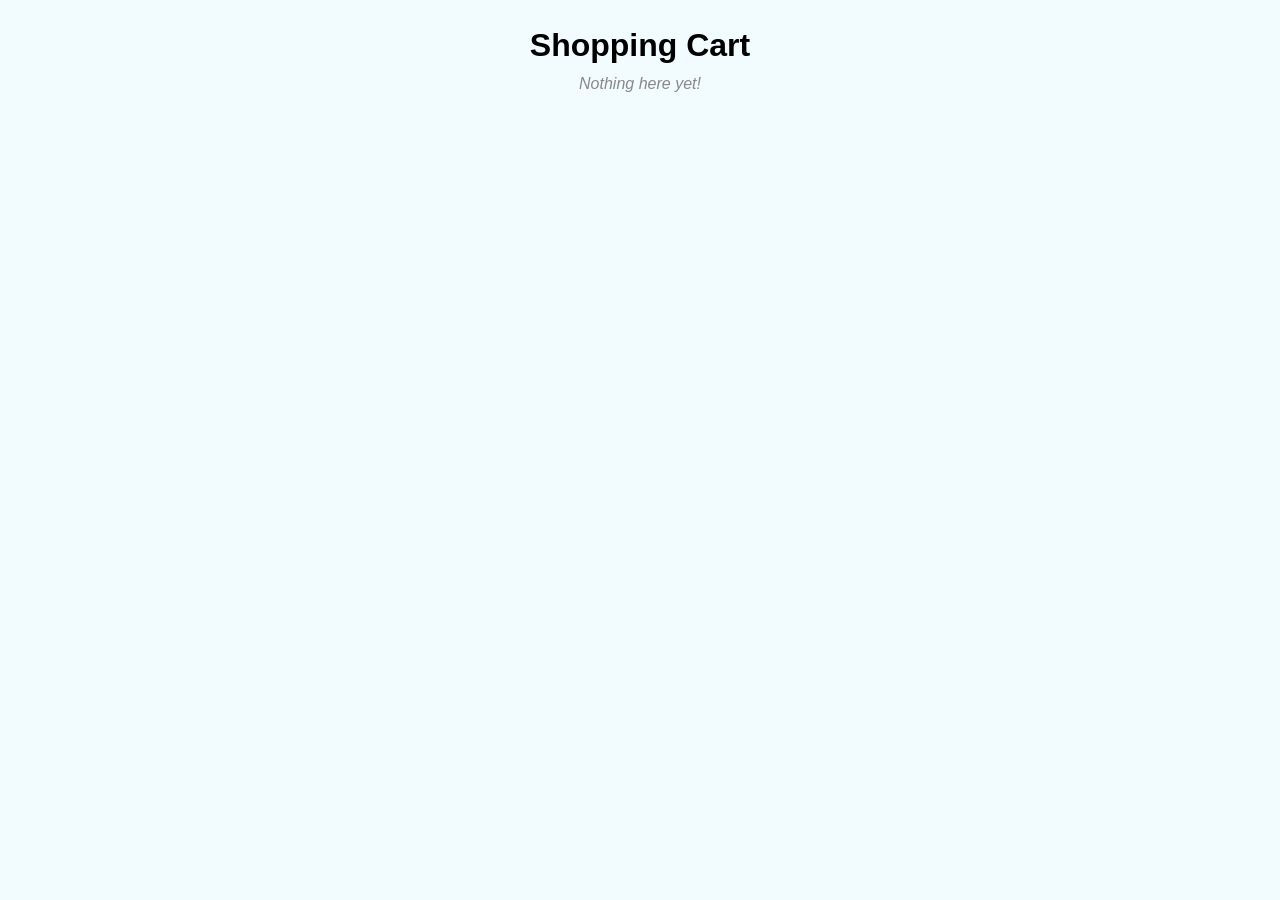
<file: cart.html>
<!DOCTYPE html>
<html lang="en">
<head>
  <meta charset="UTF-8">
  <meta name="viewport" content="width=device-width, initial-scale=1.0">
  <title>Shopping Cart</title>
  <link rel="stylesheet" href="styles.css">
</head>
<body>
  <div class="cart-container">
    <h1>Shopping Cart</h1>
    <div id="cart-items">
      <!-- Cart items will be added here dynamically -->
    </div>
    <div id="cart-placeholder" class="placeholder">Nothing here yet!</div>
  </div>

  <script src="cart.js"></script>
</body>
</html>
</file>
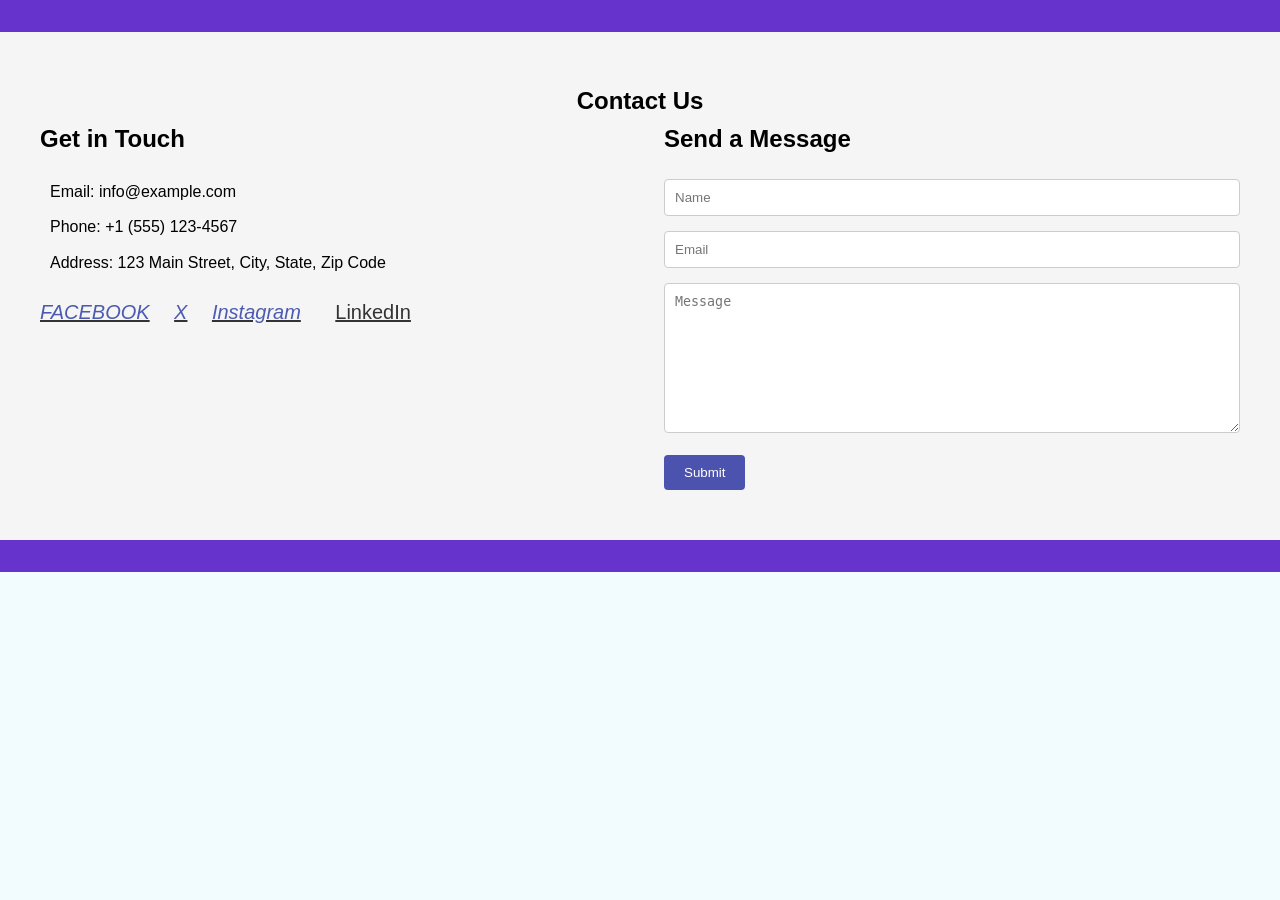
<file: contactus.html>
<!DOCTYPE html>
<html lang="en">
<head>
    <meta charset="UTF-8">
    <meta name="viewport" content="width=device-width, initial-scale=1.0">
    <title>Contact Us - Best Electronics Website</title>
    <link rel="stylesheet" href="styles.css">
</head>
<body>
    <header>
        <!-- Header content (e.g., logo, navigation) -->
    </header>

    <section id="contact-us">
        <h2>Contact Us</h2>
        <div class="contact-container">
          <div class="contact-info">
            <h3>Get in Touch</h3>
            <p><i class="fas fa-envelope"></i> Email: info@example.com</p>
            <p><i class="fas fa-phone"></i> Phone: +1 (555) 123-4567</p>
            <p><i class="fas fa-map-marker-alt"></i> Address: 123 Main Street, City, State, Zip Code</p>
            <div class="social-links">
              <a href="#"><i class="fab fa-facebook">FACEBOOK</i></a>
              <a href="#"><i class="fab fa-twitter">X</i></a>
              <a href="#"><i class="fab fa-instagram">Instagram</i></a>
              <a href="#"><i class="fab fa-linkedin"></i>LinkedIn</a>
            </div>
          </div>
          <div class="contact-form">
            <h3>Send a Message</h3>
            <form>
              <input type="text" placeholder="Name" required>
              <input type="email" placeholder="Email" required>
              <textarea placeholder="Message" required></textarea>
              <button type="submit">Submit</button>
            </form>
          </div>
        </div>
      </section>
    <footer>
        <!-- Footer content -->
    </footer>

    <script src="script.js"></script>
</body>
</html>
</file>
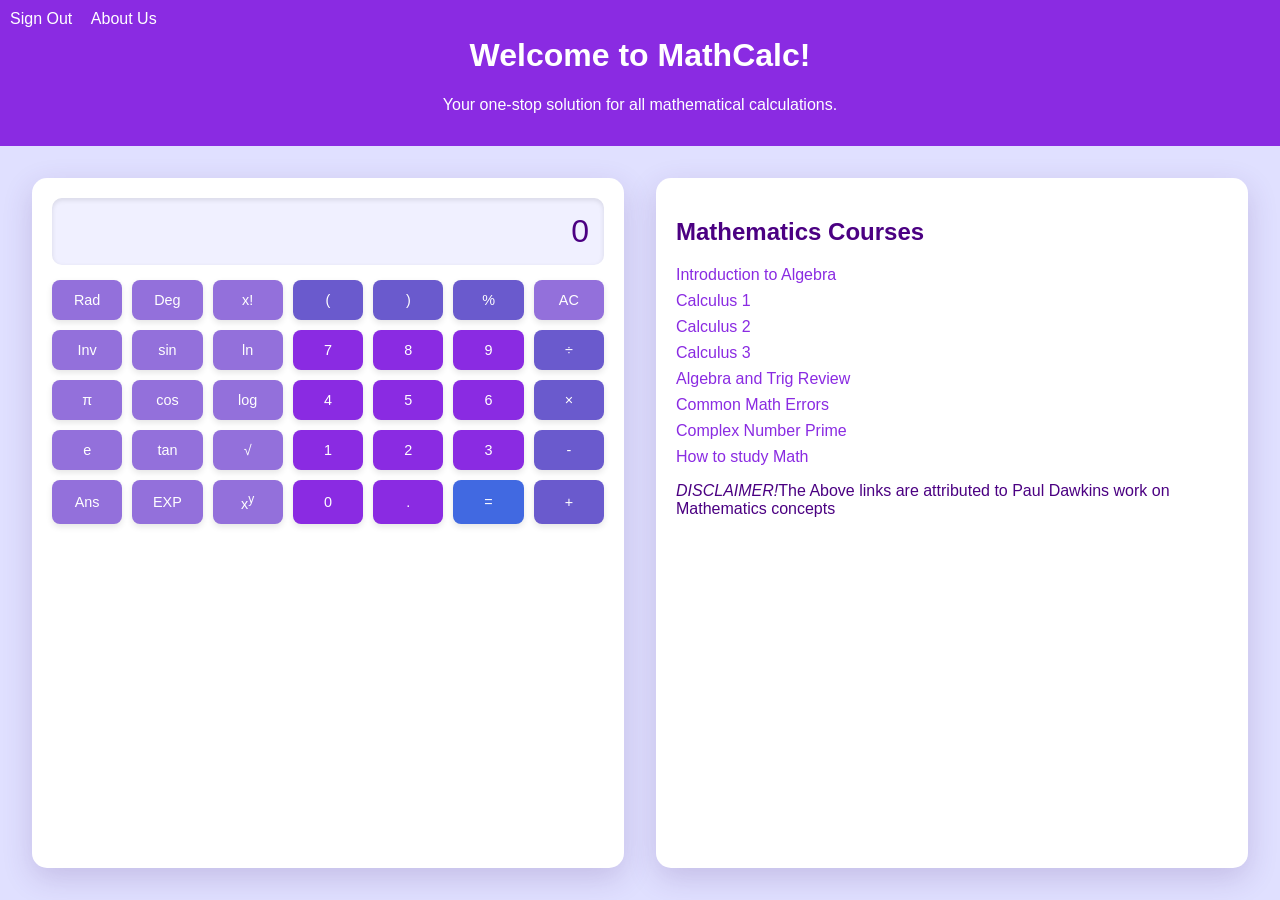
<file: mathcalc.html>
<!DOCTYPE html>
<html lang="en">
<head>
    <meta charset="UTF-8">
    <meta name="viewport" content="width=device-width, initial-scale=1.0">
    <title>Functional Royal Purple Blue Calculator</title>
    <style>
        body {
            font-family: Arial, sans-serif;
            margin: 0;
            padding: 0;
            background-color: #e0e0ff;
            color: #4b0082;
            display: flex;
            flex-direction: column;
            height: 100vh;
        }
        header {
            background-color: #8a2be2;
            color: #ffffff;
            padding: 1rem;
            text-align: center;
        }
        .nav {
            position: absolute;
            top: 10px;
            left: 10px;
        }
        .nav a {
            color: #ffffff;
            margin-right: 15px;
            text-decoration: none;
            transition: color 0.3s ease;
        }
        .nav a:hover {
            color: #9b4dff;
        }
        .content-wrapper {
            display: flex;
            justify-content: space-between;
            padding: 2rem;
            flex: 1;
            overflow: auto;
        }
        .calculator {
            flex: 1;
            background-color: #ffffff;
            border-radius: 15px;
            padding: 20px;
            box-shadow: 0 10px 30px rgba(83, 52, 131, 0.2);
            margin-right: 2rem;
        }
        .display {
            background-color: #f0f0ff;
            color: #4b0082;
            font-size: 2em;
            padding: 15px;
            text-align: right;
            border-radius: 10px;
            margin-bottom: 15px;
            box-shadow: inset 0 2px 5px rgba(0, 0, 0, 0.1);
        }
        .buttons {
            display: grid;
            grid-template-columns: repeat(7, 1fr);
            gap: 10px;
        }
        button {
            background-color: #8a2be2;
            border: none;
            color: #ffffff;
            padding: 12px 5px;
            font-size: 0.9em;
            border-radius: 8px;
            cursor: pointer;
            transition: all 0.3s ease;
            box-shadow: 0 3px 6px rgba(0, 0, 0, 0.1);
        }
        button:hover {
            background-color: #9b4dff;
            transform: translateY(-2px);
            box-shadow: 0 5px 10px rgba(0, 0, 0, 0.2);
        }
        .equals {
            background-color: #4169e1;
        }
        .equals:hover {
            background-color: #6495ed;
        }
        .operator {
            background-color: #6a5acd;
        }
        .operator:hover {
            background-color: #7b68ee;
        }
        .function {
            background-color: #9370db;
        }
        .function:hover {
            background-color: #a082ee;
        }
        .quick-links {
            flex: 1;
            background-color: #ffffff;
            padding: 20px;
            border-radius: 15px;
            box-shadow: 0 10px 30px rgba(83, 52, 131, 0.2);
        }
        .quick-links ul {
            list-style-type: none;
            padding: 0;
        }
        .quick-links li {
            margin-bottom: 0.5rem;
        }
        .quick-links a {
            color: #8a2be2;
            text-decoration: none;
            transition: all 0.3s ease;
        }
        .quick-links a:hover {
            color: #9b4dff;
            text-decoration: underline;
        }
    </style>
</head>
<body>
    <header>
        <div class="nav">
            <a href="index.html">Sign Out</a>
            <a href="#">About Us</a>
        </div>
        <h1>Welcome to MathCalc!</h1>
        <p>Your one-stop solution for all mathematical calculations.</p>
    </header>
    
    <div class="content-wrapper">
        <div class="calculator">
            <div class="display" id="display">0</div>
            <div class="buttons">
                <button class="function" onclick="inputFunction('Rad')">Rad</button>
                <button class="function" onclick="inputFunction('Deg')">Deg</button>
                <button class="function" onclick="calculateFactorial()">x!</button>
                <button class="operator" onclick="inputOperator('(')">(</button>
                <button class="operator" onclick="inputOperator(')')">)</button>
                <button class="operator" onclick="inputOperator('%')">%</button>
                <button class="function" onclick="clearDisplay()">AC</button>
                <button class="function" onclick="inputFunction('Inv')">Inv</button>
                <button class="function" onclick="inputFunction('sin')">sin</button>
                <button class="function" onclick="inputFunction('ln')">ln</button>
                <button onclick="inputDigit(7)">7</button>
                <button onclick="inputDigit(8)">8</button>
                <button onclick="inputDigit(9)">9</button>
                <button class="operator" onclick="inputOperator('/')">÷</button>
                <button class="function" onclick="inputFunction('π')">π</button>
                <button class="function" onclick="inputFunction('cos')">cos</button>
                <button class="function" onclick="inputFunction('log')">log</button>
                <button onclick="inputDigit(4)">4</button>
                <button onclick="inputDigit(5)">5</button>
                <button onclick="inputDigit(6)">6</button>
                <button class="operator" onclick="inputOperator('*')">×</button>
                <button class="function" onclick="inputFunction('e')">e</button>
                <button class="function" onclick="inputFunction('tan')">tan</button>
                <button class="function" onclick="inputFunction('√')">√</button>
                <button onclick="inputDigit(1)">1</button>
                <button onclick="inputDigit(2)">2</button>
                <button onclick="inputDigit(3)">3</button>
                <button class="operator" onclick="inputOperator('-')">-</button>
                <button class="function" onclick="inputFunction('Ans')">Ans</button>
                <button class="function" onclick="inputFunction('EXP')">EXP</button>
                <button class="function" onclick="inputOperator('^')">x<sup>y</sup></button>
                <button onclick="inputDigit(0)">0</button>
                <button onclick="inputOperator('.')">.</button>
                <button class="equals" onclick="calculateResult()">=</button>
                <button class="operator" onclick="inputOperator('+')">+</button>
            </div>
        </div>

        <div class="quick-links">
            <h2>Mathematics Courses</h2>
            <ul>
                <li><a href="https://tutorial.math.lamar.edu/Classes/Alg/Alg.aspx">Introduction to Algebra</a></li>
                <li><a href="https://tutorial.math.lamar.edu/Classes/CalcI/CalcI.aspx">Calculus 1</a></li>
                <li><a href="https://tutorial.math.lamar.edu/Classes/CalcII/CalcII.aspx">Calculus 2</a></li>
                <li><a href="https://tutorial.math.lamar.edu/Classes/CalcIII/CalcIII.aspx">Calculus 3</a></li>
                <li><a href="https://tutorial.math.lamar.edu/Extras/AlgebraTrigReview/AlgebraTrig.aspx">Algebra and Trig Review</a></li>
                <li><a href="https://tutorial.math.lamar.edu/Extras/CommonErrors/CommonMathErrors.aspx">Common Math Errors</a></li>
                <li><a href="https://tutorial.math.lamar.edu/Extras/ComplexPrimer/ComplexNumbers.aspx">Complex Number Prime</a></li>
                <li><a href="https://tutorial.math.lamar.edu/Extras/StudyMath/HowToStudyMath.aspx">How to study Math</a></li>
                <p><em>DISCLAIMER!</em>The Above links are attributed to Paul Dawkins work on Mathematics concepts </p>
            </ul>
        </div>
    </div>

    <script>
        let currentInput = '0';
        let result = null;
        let display = document.getElementById('display');

        function inputDigit(digit) {
            if (currentInput === '0') {
                currentInput = digit.toString();
            } else {
                currentInput += digit.toString();
            }
            updateDisplay();
        }

        function inputOperator(op) {
            currentInput += ` ${op} `;
            updateDisplay();
        }

        function inputFunction(func) {
            if (func === 'π') {
                currentInput += Math.PI;
            } else if (func === 'e') {
                currentInput += Math.E;
            } else {
                currentInput += `${func}(`;
            }
            updateDisplay();
        }

        function clearDisplay() {
            currentInput = '0';
            result = null;
            updateDisplay();
        }

        function updateDisplay() {
            display.textContent = currentInput;
        }

        function calculateResult() {
            try {
                currentInput = currentInput.replace('π', Math.PI).replace('e', Math.E);
                result = eval(currentInput);
                display.textContent = result;
                currentInput = result.toString();
            } catch (error) {
                display.textContent = 'Error';
            }
        }

        function calculateFactorial() {
            const num = parseInt(currentInput.trim());
            let factorial = 1;
            for (let i = 2; i <= num; i++) {
                factorial *= i;
            }
            currentInput = factorial.toString();
            updateDisplay();
        }
    </script>
</body>
</html>
</file>
<file: styles.css>
.search-container {
     padding-left: 40px;
    margin-top: 20px; /* Adjust the top margin as needed */
  }
  
  #search-bar {
    width: 1276px;
    padding: 10px 20px;
    border-radius: 10px;
    border: 1px solid #ccc;
    font-size: 16px;
  }
* {
    margin: 0;
    padding: 0;
    box-sizing: border-box;
}

body {
    font-family: Arial, sans-serif;
    line-height: 1.6;
    background-color: #f2fcfe;
    min-height: 100vh;
    display: flex;
    flex-direction: column;
}

/* Header and navigation */
header {
    background-color: #6633cc;
    padding: 1rem;
    display: flex;
    justify-content: center;
    align-items: center;
}

nav {
    display: flex;
    justify-content: space-between;
    align-items: center;
    width: 100%;
    max-width: 1200px;
}

nav ul {
    display: flex;
    list-style: none;
}

nav ul li {
    margin-left: 1rem;
}

nav ul li a {
    color: #fff;
    text-decoration: none;
}

.logo {
    max-width: 100px; 
    height: auto;
}

/* Hero section */
main {
    flex-grow: 1;
    display: flex;
    align-items: center;
    justify-content: center;
}

.hero {
    display: flex;
    justify-content: space-between;
    align-items: center;
    padding: 2rem;
    background: linear-gradient(to right, #f2fcfe, #a9fff1);
    border-radius: 10px;
    box-shadow: 0 0 10px rgba(0, 0, 0, 0.2);
    max-width: 1200px;
    margin: 0 auto;
}

.hero-text {
    flex: 1;
    padding-right: 2rem;
}

.hero-text h1 {
    font-size: 3rem;
    margin-bottom: 1rem;
}

.hero-text p {
    margin-bottom: 2rem;
}

.hero-text button {
    display: inline-block;
    padding: 10px 20px;
    font-size: 16px;
    color: #fff;
    background-color: #6A0DAD;
    border: none;
    border-radius: 5px;
    cursor: pointer;
    text-align: center;
    text-decoration: none;
    height: 70px;
}

.button:hover {
    background-color: #4E0865;
}

.hero-image {
    flex: 1;
    text-align: center;
}

.hero-image img {
    animation: bulgeAndShake 3s infinite alternate;
    max-width: 100%;
    height: auto;
}

@keyframes bulgeAndShake {
    0% {
        transform: scale(1) translateX(-2px);
    }
    100% {
        transform: scale(1.1) translateX(2px);
    }
}

/* Scroll section */
.scroll-section {
    background-color: #f2f2f2;
    padding: 40px 0;
}

.container {
    max-width: 1200px;
    margin: 0 auto;
    display: flex;
    justify-content: space-between;
    align-items: flex-start;
    flex-wrap: wrap;
}

.content {
    flex: 1;
    padding-right: 40px;
}

.subscribe {
    margin-top: 20px;
}

.subscribe h3 {
    font-size: 18px;
    margin-bottom: 10px;
}

.subscribe input[type="email"] {
    padding: 8px;
    width: 200px;
    border: 1px solid #ccc;
    border-radius: 4px;
}

.subscribe button[type="submit"] {
    padding: 8px 16px;
    background-color: #333;
    color: #fff;
    border: none;
    border-radius: 4px;
    cursor: pointer;
}

/* Media queries for responsive design */
@media (max-width: 768px) {
    .hero {
        flex-direction: column;
        padding: 1rem;
    }

    .hero-text {
        padding-right: 0;
        text-align: center;
        margin-bottom: 2rem;
    }

    .hero-image img {
        max-width: 80%;
    }

    .container {
        flex-direction: column;
        align-items: center;
    }

    .content {
        padding-right: 0;
        text-align: center;
        margin-bottom: 2rem;
    }

    .subscribe {
        margin-top: 0;
    }
}

@media (max-width: 480px) {
    .hero-text h1 {
        font-size: 2rem;
    }

    .subscribe input[type="email"] {
        width: 100%;
    }
}
.loader {
    display: none; /* Initially hidden */
    position: fixed;
    top: 50%;
    left: 50%;
    transform: translate(-50%, -50%);
    border: 8px solid #6A0DAD; /* Royal Purple */
    border-top: 8px solid #1E1E5E; /* Blue Purple */
    border-radius: 50%;
    width: 50px;
    height: 50px;
    animation: spin 1s linear infinite;
}

@keyframes spin {
    0% { transform: translate(-50%, -50%) rotate(0deg); }
    100% { transform: translate(-50%, -50%) rotate(360deg); }
}


@keyframes spin {
    0% { transform: translate(-50%, -50%) rotate(0deg); }
    100% { transform: translate(-50%, -50%) rotate(360deg); }
}

* {
    margin: 0;
    padding: 0;
    box-sizing: border-box;
}

body {
    font-family: Arial, sans-serif;
    line-height: 1.6;
    background-color: #f2fcfe; /* Light blue background */
    min-height: 100vh; /* Ensure the body takes up at least the full viewport height */
    display: flex;
    flex-direction: column; /* Layout the content vertically */
}

/* Header and navigation */
header {
    background-color: #6633cc;
    padding: 1rem;
    display: flex;
    justify-content: center; /* Center the navigation bar */
    align-items: center;
}

nav {
    display: flex;
    justify-content: space-between;
    align-items: center;
    width: 100%;
    max-width: 1200px; 
}

nav ul {
    display: flex;
    list-style: none;
}

nav ul li {
    margin-left: 1rem;
}

nav ul li a {
    color: #fff;
    text-decoration: none;
}

/* Hero section */
main {
    flex-grow: 1; /* Allow the main content to grow and fill the remaining space */
    display: flex;
    align-items: center;
    justify-content: center;
}

.hero {
    display: flex;
    justify-content: space-between;
    align-items: center;
    padding: 2rem;
    background: linear-gradient(to right, #f2fcfe, #a9fff1);
    border-radius: 10px;
    box-shadow: 0 0 10px rgba(0, 0, 0, 0.2);
    max-width: 1200px; 
    margin: 0 auto; 
}

.hero-text {
    flex: 1;
    padding-right: 2rem;
}

.hero-text h1 {
    font-size: 3rem;
    margin-bottom: 1rem;
}

.hero-text p {
    margin-bottom: 2rem;
}

.hero-text button {
    display: inline-block;
    padding: 10px 20px;
    font-size: 16px;
    color: #fff;
    background-color: #6A0DAD; /* Royal Purple */
    border: none;
    border-radius: 5px;
    cursor: pointer;
    text-align: center;
    text-decoration: none;
    height: 70px;
    display: inline-block;
    padding: 10px 20px;
    font-size: 16px;
    color: #fff;
    background-color: #6A0DAD; /* Royal Purple */
    border: none;
    border-radius: 5px;
    cursor: pointer;
    text-align: center;
    text-decoration: none;
    height: 70px;
    animation: blink 5s infinite; /* Apply blinking animation */
}

@keyframes blink {
    0%, 50%, 100% {
        box-shadow: 0 0 10px 5px rgba(5, 241, 241, 0.7); /* Light orange glow */
    }
    25%, 75% {
        box-shadow: none;
    }
}

button:hover {
    cursor: pointer;
}


.button:hover {
    background-color: #4E0865; /* Darker shade of purple on hover */
}

.hero-image {
    flex: 1;
    text-align: center;
}

.hero-image img {
    animation: bulgeAndShake 3s infinite alternate;
}

@keyframes bulgeAndShake {
    0% {
        transform: scale(1) translateX(-2px);
    }
    100% {
        transform: scale(1.1) translateX(2px);
    }
}

.hero-image img {
    max-width: 100%;
    height: auto;
}

.scroll-section {
    background-color: #1adce2;
    padding: 40px 0;
}

.container {
    max-width: 1200px;
    margin: 0 auto;
    display: flex;
    justify-content: space-between;
    align-items: flex-start;
}

.content {
    flex: 1;
    padding-right: 40px;
}

.links {
    display: flex;
    justify-content: space-between;
    flex-wrap: wrap;
}

.link-group {
    margin-right: 40px;
}

.link-group h3 {
    font-size: 18px;
    margin-bottom: 10px;
}

.link-group ul {
    list-style-type: none;
    padding: 0;
}

.link-group li {
    margin-bottom: 5px;
}

.link-group a {
    color: #333;
    text-decoration: none;
}

.subscribe h3 {
    font-size: 18px;
    margin-bottom: 10px;
}

.subscribe input[type="email"] {
    padding: 8px;
    width: 200px;
    border: 1px solid #ccc;
    border-radius: 4px;
}

.subscribe button[type="submit"] {
    padding: 8px 16px;
    background-color: #333;
    color: #fff;
    border: none;
    border-radius: 4px;
    cursor: pointer;
}
.logo{
 width: 90px;
 height : 30px;  
}



/* Reset and basic styles */
/* ... */

.product-listing {
    padding: 2rem;
    max-width: 1200px;
    margin: 0 auto;
}

.product-grid {
    display: grid;
    grid-template-columns: repeat(auto-fit, minmax(250px, 1fr));
    gap: 2rem;
}

.product-item {
    background-color: #fff;
    box-shadow: 0 0 10px rgba(0, 0, 0, 0.1);
    padding: 1rem;
    text-align: center;
}

.product-item img {
    max-width: 100%;
    height: auto;
}

.product-item h3 {
    font-size: 1.2rem;
    margin: 1rem 0;
}

.product-item p {
    margin-bottom: 1rem;
}

.product-item button {
    background-color: #007bff;
    color: #fff;
    border: none;
    padding: 0.5rem 1rem;
    cursor: pointer;
}



body {
    font-family: Arial, sans-serif;
    line-height: 1.6;
    background-color: #f2fcfe;
    min-height: 100vh;
    display: flex;
    flex-direction: column;
}

header, footer {
    background-color: #6633cc;
    padding: 1rem;
}

.main {
    flex-grow: 1;
    display: flex;
    justify-content: center;
    align-items: center;
}

.product-listing {
    text-align: center;
    padding: 2rem;
   
}

.product-grid {
    display: flex;
    flex-wrap: wrap;
    justify-content: center;
    
}

.product-item {
    margin: 1rem;
    padding: 1rem;
    border: 1px solid #ccc;
    border-radius: 5px;
    text-align: center;
    width: 300px; 
}



.product-item img {
    max-width: 100%;
    height:auto;
}

.product-item h3 {
    margin-top: 1rem;
    font-size: 1.2rem;
}

.product-item p {
    margin-top: 0.5rem;
    font-size: 1rem;
}

.product-item button {
    margin-top: 1rem; 
    font-size: 1rem;
    background-color: #6A0DAD;
    color: #fff;
    border: none;
    border-radius: 5px;
    cursor: pointer;
}

.product-item button:hover {
    background-color: #4E0865;
}

.slideshow-container {
    position: relative;
    max-width: 100%;
    overflow: hidden;
}

.slide {
    display: none;
    position: absolute;
    width: 100%;
    height: 100%;
}

.fade {
    animation: fadeEffect 5s infinite; /* Change image every 5 seconds */
}

@keyframes fadeEffect {
    0% {
        opacity: 0;
    }
    25% {
        opacity: 1;
    }
    75% {
        opacity: 1;
    }
    100% {
        opacity: 0;
    }
}


/*contact us styiing*/

#contact-us {
    background-color: #f5f5f5;
    padding: 50px 0;
    text-align: center;
  }
  
  .contact-container {
    max-width: 1200px;
    margin: 0 auto;
    display: flex;
    flex-wrap: wrap;
    justify-content: space-between;
  }
  
  .contact-info,
  .contact-form {
    width: 48%;
    text-align: left;
  }
  
  .contact-info h3,
  .contact-form h3 {
    font-size: 24px;
    margin-bottom: 20px;
  }
  
  .contact-info p {
    margin-bottom: 10px;
  }
  
  .contact-info i {
    margin-right: 10px;
    color: #4c5baf;
  }
  
  .social-links {
    margin-top: 20px;
  }
  
  .social-links a {
    display: inline-block;
    margin-right: 10px;
    color: #333;
    font-size: 20px;
  }
  
  .contact-form input,
  .contact-form textarea {
    width: 100%;
    padding: 10px;
    margin-bottom: 15px;
    border: 1px solid #ccc;
    border-radius: 4px;
  }
  
  .contact-form textarea {
    height: 150px;
  }
  
  .contact-form button {
    background-color: #4c53af;
    color: white;
    padding: 10px 20px;
    border: none;
    border-radius: 4px;
    cursor: pointer;
  }
  
  .contact-form button:hover {
    background-color: #4b45a0;
  }
  
  @media (max-width: 768px) {
    .contact-info,
    .contact-form {
      width: 100%;
    }
  
    .contact-info {
      margin-bottom: 30px;
    }
  }

  /*cart styling*/
  .cart-container {
    max-width: 800px;
    margin: 0 auto;
    padding: 20px;
  }
  
  .cart-item {
    display: flex;
    align-items: center;
    justify-content: space-between;
    margin-bottom: 20px;
    padding: 10px;
    background-color: #f5f5f5;
    border-radius: 5px;
  }
  
  .product-info {
    display: flex;
    align-items: center;
  }
  
  .product-info img {
    max-width: 80px;
    margin-right: 10px;
  }
  
  .quantity-controls {
    display: flex;
    align-items: center;
  }
  
  .quantity-controls button {
    background-color: #4CAF50;
    color: white;
    border: none;
    padding: 5px 10px;
    border-radius: 3px;
    cursor: pointer;
  }
  
  .quantity-controls input {
    width: 40px;
    text-align: center;
    margin: 0 10px;
  }
  
  .placeholder {
    text-align: center;
    color: #888;
    font-style: italic;
  }
</file>
